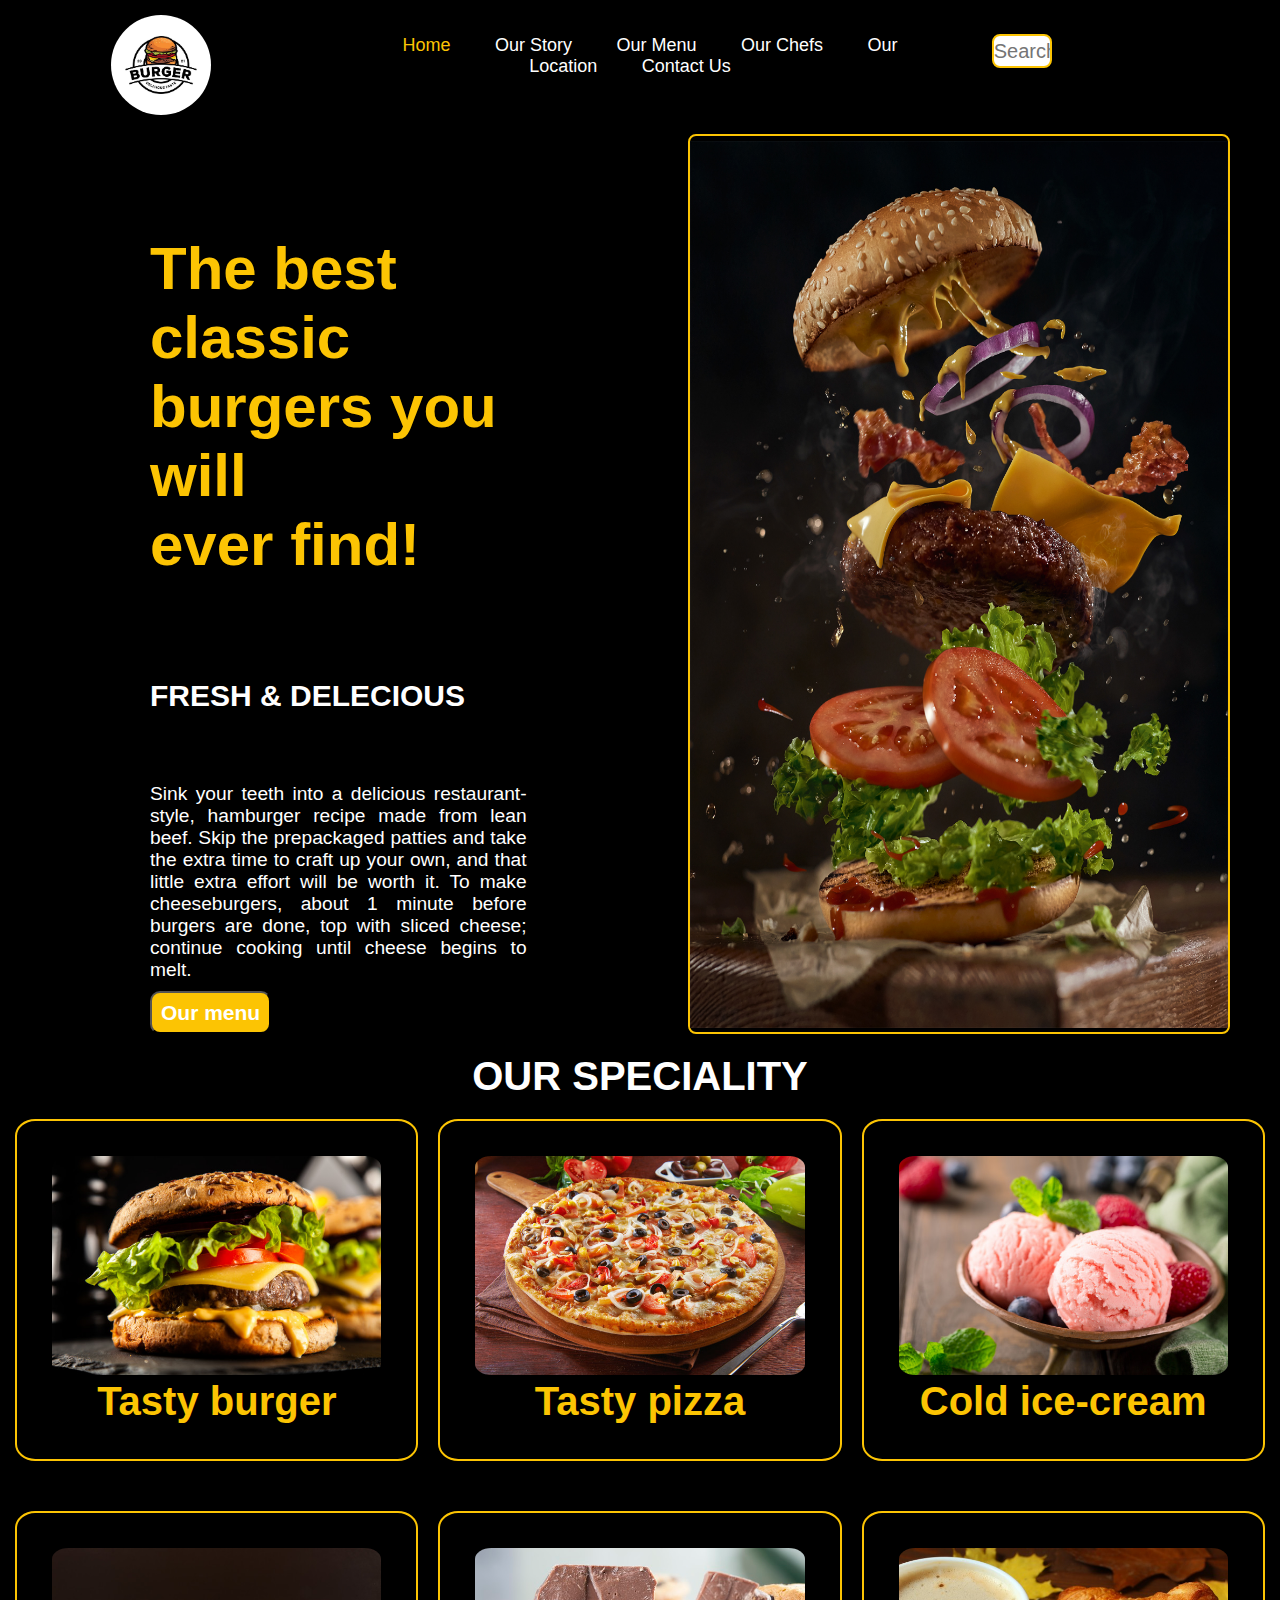
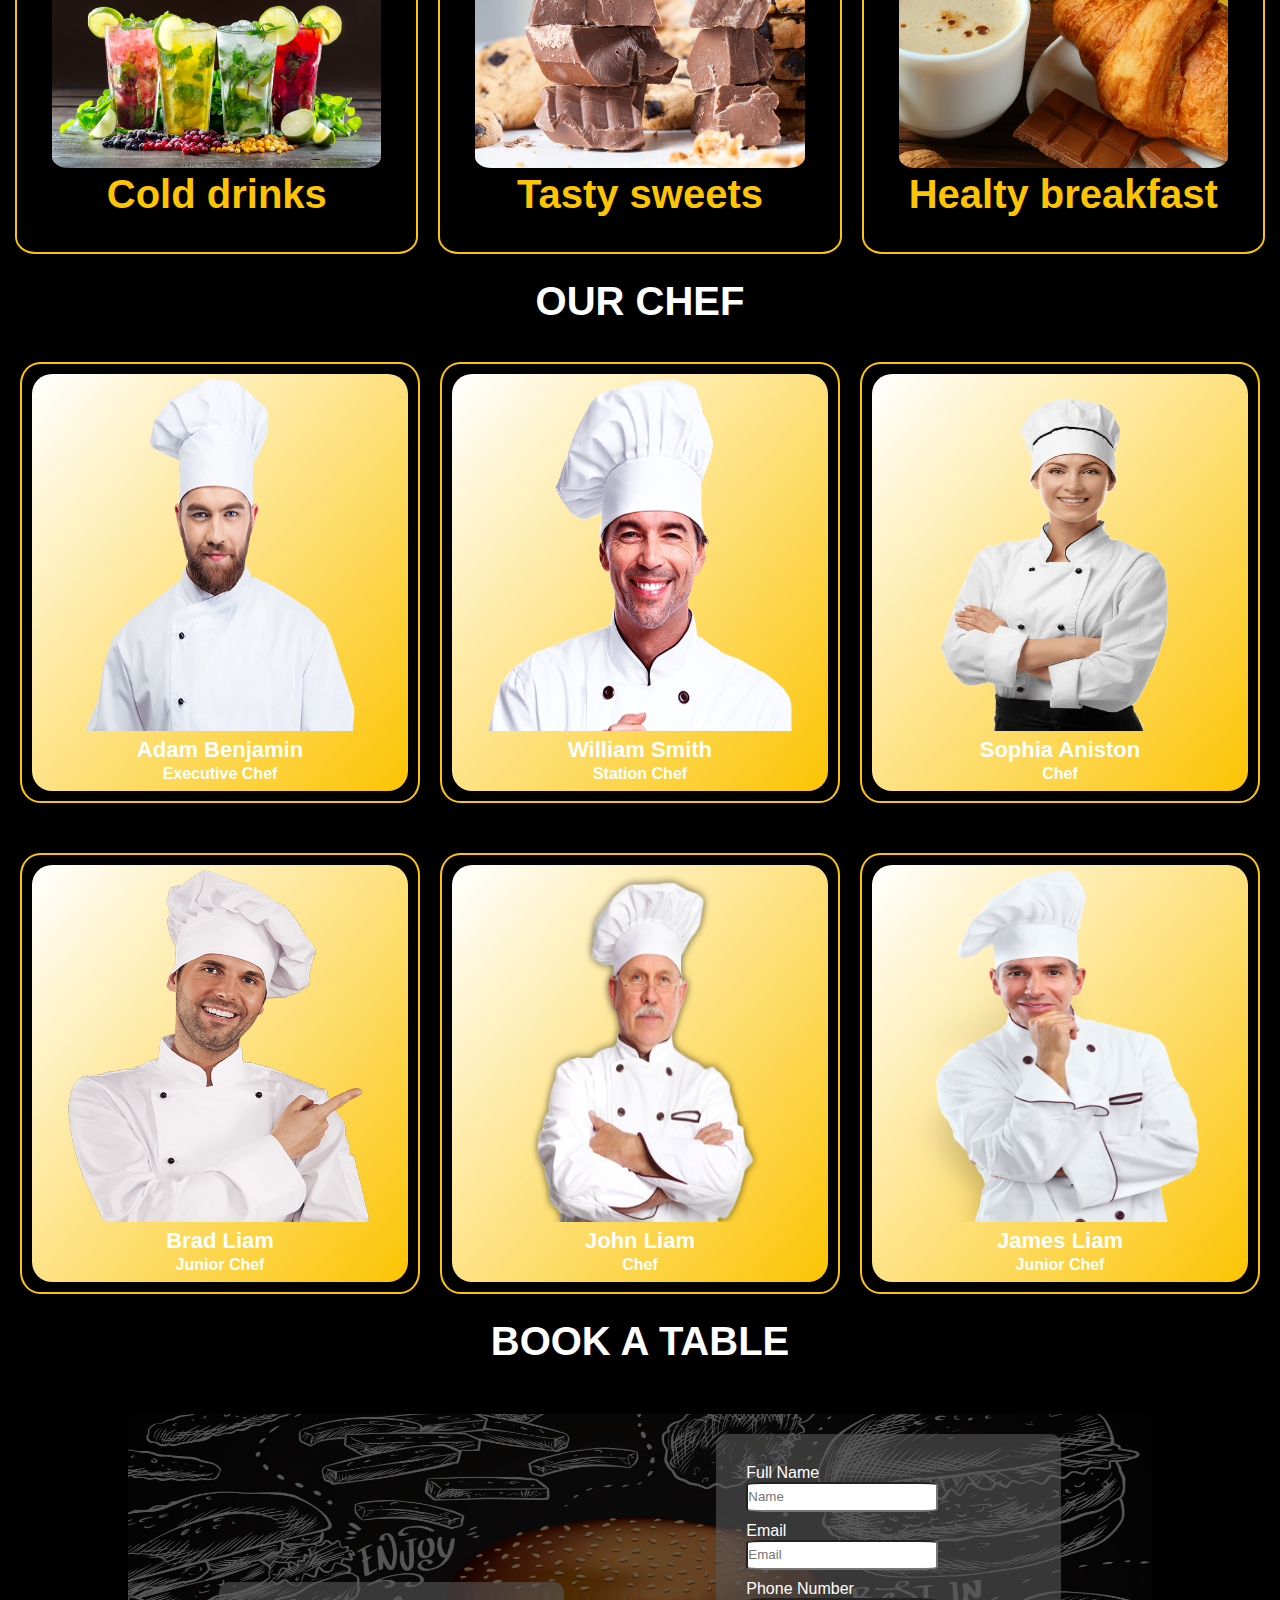
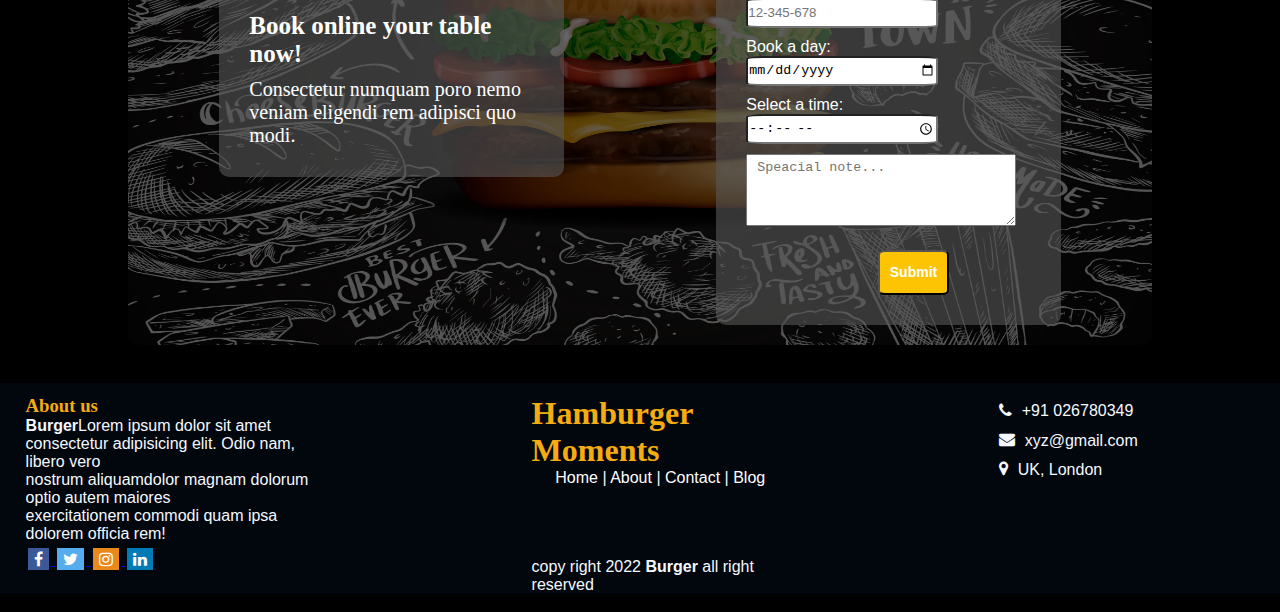
<file: index.html>
<!DOCTYPE html>
<html lang="en">

<head>
  <meta charset="UTF-8">
  <meta http-equiv="X-UA-Compatible" content="IE=edge">
  <meta name="viewport" content="width=device-width, initial-scale=1.0">
  <link href="./style.css" rel="stylesheet">
  <link rel="stylesheet" href="https://cdnjs.cloudflare.com/ajax/libs/font-awesome/4.7.0/css/font-awesome.min.css">
</head>

<body>

  <nav>
    <div class="logo">
      <img src="./img/Burgerlogo.jpg" width="100px">
    </div>
    <div class="navbar">

      <a class="active" href="#Home"> Home</a>
      <a href="#Home"> Our Story</a>
      <a href="./menu-page/menu.html"> Our Menu</a>
      <a href="#Home"> Our Chefs</a>
      <a href="#Home"> Our Location</a>
      <a href="#Home"> Contact Us</a>

    </div>
    <div class="search-bar">
      <input type="text" class="mySearch" placeholder="Search.." title="Type in a category">
    </div>
  </nav>


  <section class="main-container">
    <div class="right-container">
      <h1>
        The best classic burgers you will <br>ever find!
      </h1>
      <h4>
        FRESH & DELECIOUS
      </h4>
      <p>Sink your teeth into a delicious restaurant-style, hamburger recipe made from lean beef. Skip the prepackaged
        patties and take the extra time to craft up your own, and that little extra effort will be worth it. To make
        cheeseburgers, about 1 minute before burgers are done, top with sliced cheese; continue cooking until cheese
        begins to melt.</p>
      <input type="button" value="Our menu" class="menu-btn btn" href="menu.html"></input>


    </div>
    <div class="left-container">
      <img src="./img/JUMPING BURGER (1).png" width="100%" height="99%">
    </div>
  </section>

  <section class="speciality" id="speciality">
    <div class="sub-title">Our speciality</div>
    <!-- <h1 class="heading"> our <span>speciality</span> </h1> -->

    <div class="box-container">

        <div class="box">
           
            <div class="content">
              <img class="image" src="./img/s-img-1.jpg" alt="">
              <h3>tasty burger</h3>
            
            </div>
        </div>
        <div class="box">
            
            <div class="content">
              <img class="image" src="./img/s-img-2.jpg" alt="">
              <h3>tasty pizza</h3>
               
            </div>
        </div>
        <div class="box">
            
            <div class="content">
              <img class="image" src="./img/s-img-3.jpg" alt="">
              <h3>cold ice-cream</h3>
                
            </div>
        </div>
        <div class="box">
            
            <div class="content">
                <img class="image" src="./img/s-img-4.jpg" alt="">
                <h3>cold drinks</h3>
            </div>
            </div>
        <div class="box">
            <div class="content">
                  <img class="image" src="./img/s-img-5.jpg" alt="">
      
                  <h3>tasty sweets</h3>
            </div>
           
        </div>

        <div class="box">
          <div class="content">
            <img class="image" src="./img/s-img-6.jpg" alt="">
            <h3>healty breakfast</h3>
          </div>
          
        </div>

    </div>

</section>


<!-- Chef Section -->

<section class="chef-part">
  <div class="sub-title">Our chef</div>
  <div class="meet">Meet Our Chefs</div>
  <div class="container">
      <div class="chef">
          <div class="info">
                  <img src="./img/chef-1.png" alt="chef one">
                  <h4>Adam Benjamin</h4>
                  <h5>Executive Chef</h5>
           </div>
      </div>
      <div class="chef">
          <div class="info">                    
              <img src="./img/chef-2.png" alt="chef one">
              <h4>William Smith</h4>
              <h5>Station Chef </h5>                   
          </div>                
      </div>
      
      <div class="chef">
          <div class="info">                    
              <img src="./img/chef-3.png" alt="chef one">
              <h4>Sophia Aniston</h4>
              <h5>Chef </h5>                   
          </div>                
      </div>
      <div class="chef">
          <div class="info">
              <img src="./img/chef-4.png" alt="chef one">
              <h4>Brad Liam</h4>
              <h5>Junior Chef</h5>
          </div>
      </div>
      <div class="chef">
          <div class="info">
              <img src="./img/chef-5.png" alt="chef one">
              <h4>John Liam</h4>
              <h5>Chef</h5>
          </div>
      </div>
      <div class="chef">
          <div class="info">
              <img src="./img/chef-6.png" alt="chef one">
              <h4>James Liam</h4>
              <h5>Junior Chef</h5>
          </div>
      </div>
      
  </div> 
</section>
<!-- Chef Section End -->


<!-- Booking Section start -->
<section class="booking">
  <div class="sub-title">Book a table</div>
  <div class="trans-background">
    <div class="container">
      <div class="box first-side">
        <h1>Book online your table now!</h1>
        <p>Consectetur numquam poro nemo veniam
          eligendi rem adipisci quo modi.</p>

      </div>
      <div class="box form-child">
        <form action="" id="booking-form" class="form-container">
          <div class="form-box">
            <label for="fname">Full Name</label>
            <input type="text" id="fname" name="fname" placeholder="Name">
          </div>
          <div class="form-box">
            <label for="email">Email</label>
            <input type="email" id="email" name="email" placeholder="Email">
          </div>
          <div class="form-box">
            <label for="phone-number">Phone Number</label>
            <input type="tel" id="phone-number" name="phone-number" placeholder="12-345-678">
          </div>
          <div class="form-box">
            <label for="book-day">Book a day:</label>
            <input type="date" id="book-day" name="book-day">
          </div>
          <div class="form-box">
            <label for="appt">Select a time:</label>
            <input type="time" id="appt" name="appt">
          </div>
          <div class="form-box">
            <textarea name="more-details" form="booking-form" id="booking-msg" cols="40" rows="4"
              placeholder="Speacial note..."></textarea>
          </div>
          <div class="form-box">
            <button class="btn">Submit</button>
          </div>

        </form>

      </div>

    </div>
  </div>
</section>
<!-- booking section end -->

<!-- Booking Section End -->
<!-- Footer Section--> 




<<<<<<< HEAD
    <section class="chef-part"></section>
   

    <footer class="footer-content">
      <div class="footer-left">
    
        <p class="footerAbout">
        <h3 class="footerHeading"><span>About us</span></h3>
        <strong>Burger</strong>Lorem ipsum dolor sit amet<br>
        consectetur adipisicing elit. Odio nam, libero vero <br>
        nostrum aliquamdolor magnam dolorum optio autem maiores<br>
        exercitationem commodi quam ipsa dolorem officia rem!
        </p>
        <div class="footer-icons">
          <a href="#"><i class="fa fa-facebook"></i> </a>
          <a href="#"><i class="fa fa-twitter"></i> </a>
          <a href="#"><i class="fa fa-instagram"></i> </a>
          <a href="#"><i class="fa fa-linkedin"></i> </a>
    
        </div>
    
      </div>
    
      <div class="footer-center">
        <h1 class="footerName"><span>Hamburger Moments</span></h1>
    
        <p class="footer-links">
          <a href="#">Home</a>
          |
          <a href="#">About</a>
          |
          <a href="#">Contact</a>
          |
          <a href="#">Blog</a>
        </p>
    
        <p class="footerBurgerName">copy right 2022
          <strong>Burger</strong> all right reserved
        </p>
    
      </div>
    
    
      <div class="footer-right">
        <div class="footer-rightRow">
          <p id="footer-right-col"><i class="fa fa-phone" id="footer-right-col"></i> +91 026780349</p>
        </div>
    
        <div class="footer-rightRow">
          <p id="footer-right-col"><i class="fa fa-envelope" id="footer-right-col"></i> xyz@gmail.com</p>
        </div>
    
    
        <div class="footer-rightRow">
          <p id="footer-right-col"><i class="fa fa-map-marker " id="footer-right-col"></i> UK, London</p>
        </div>
    
    
    
      </div>
    
    
    
    
    
    
    
    </footer>
    
    
    




=======
>>>>>>> 8b8e4ff03106190918f5d80a3d3991f285a46d16

</body>

</html>
</file>
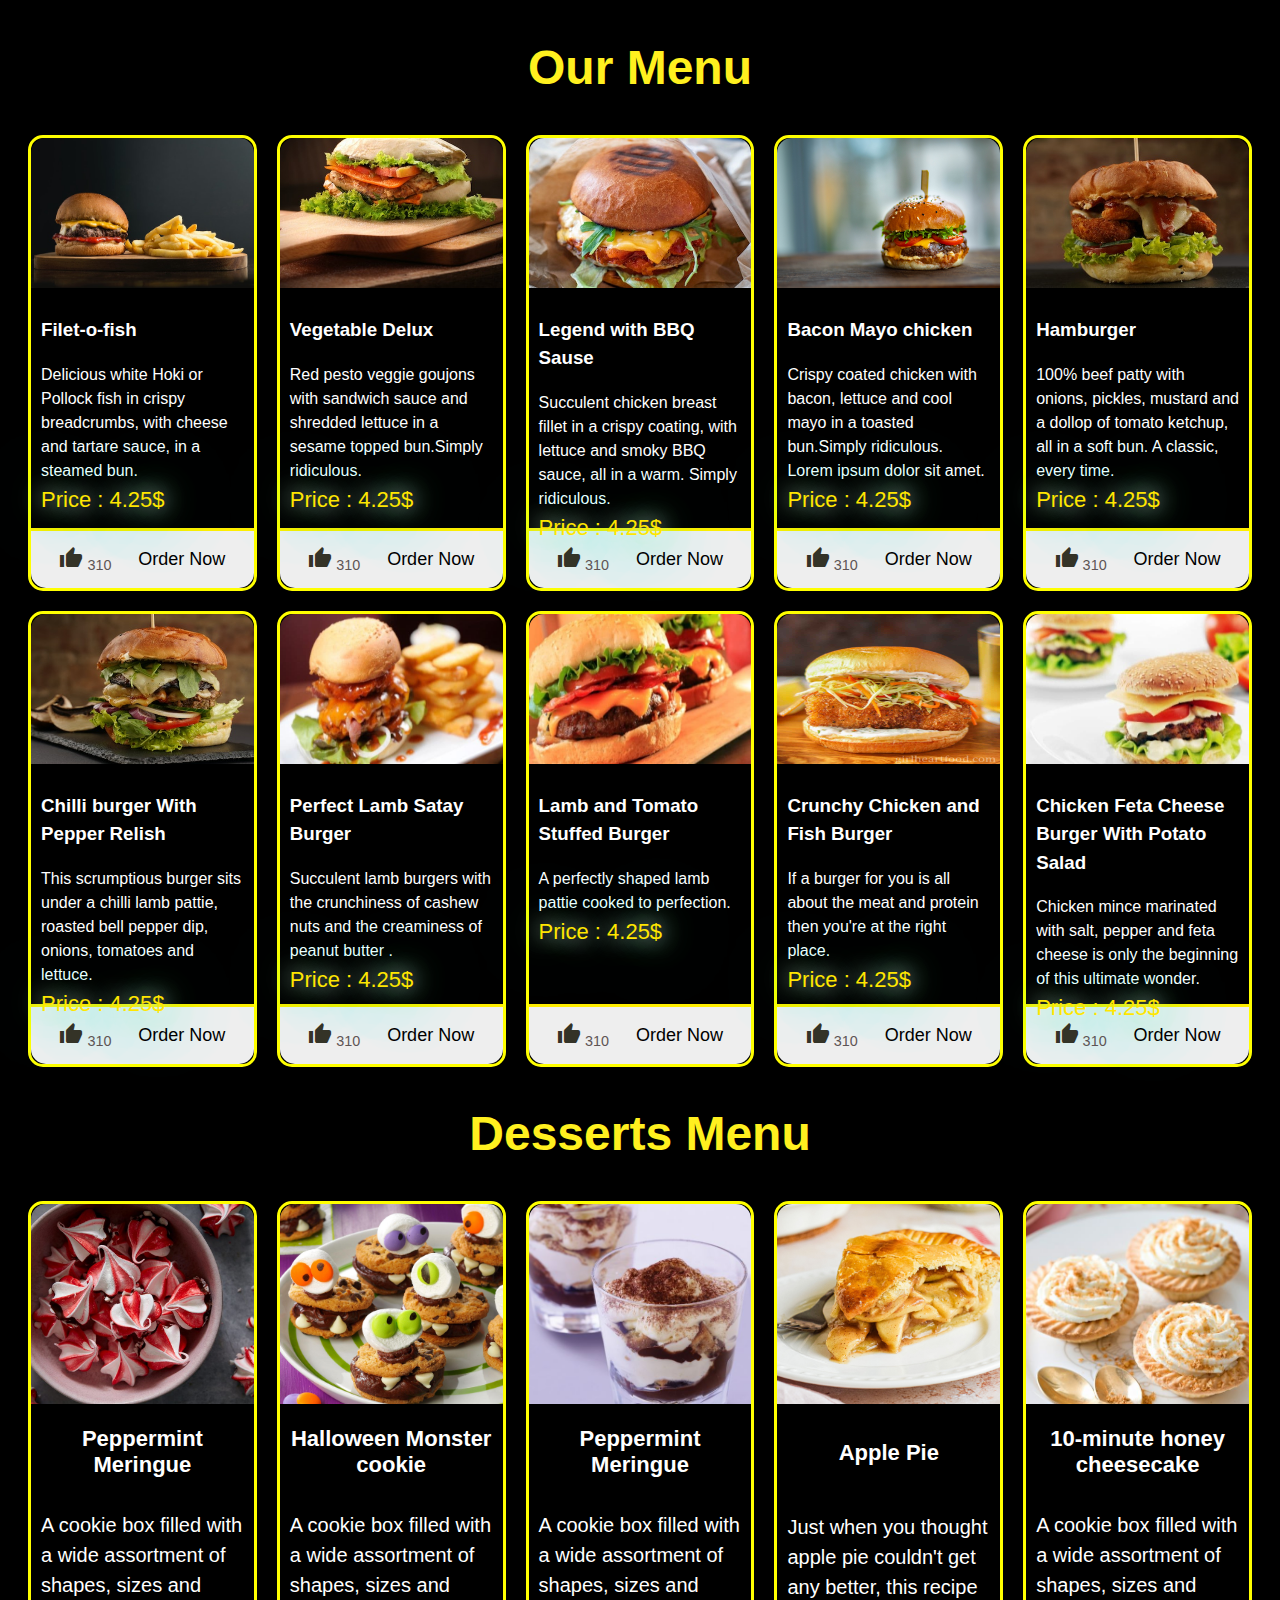
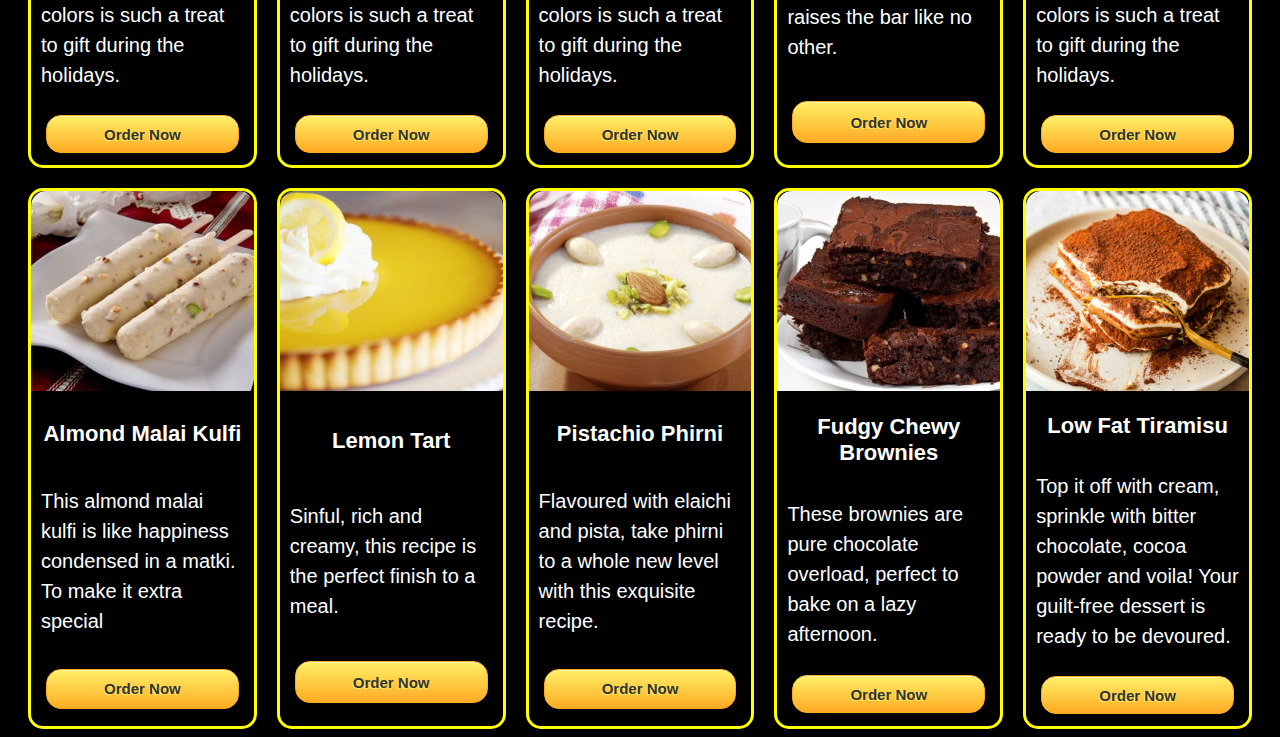
<file: menu.html>
<!DOCTYPE html>
<html lang="en">

<head>
    <meta charset="UTF-8">
    <meta http-equiv="X-UA-Compatible" content="IE=edge">
    <meta name="viewport" content="width=device-width, initial-scale=1.0">
    <link rel="stylesheet" href="menu-style.css">
    <link href="https://fonts.googleapis.com/icon?family=Material+Icons" rel="stylesheet">
    <link rel="preconnect" href="https://fonts.googleapis.com">

    <title>Luxury Resto</title>
</head>

<body>
    <section class="menu-cards">
        <h2>Our Menu</h2>
        <div class="cards">
            <div class="card">
                <img src="./menu-cards-img/ham1.jpg" alt="dolma dish" class="card-image">
                <div class="card-content">
                    <h3>Filet-o-fish</h3>
                    <p>
                        Delicious white Hoki or Pollock fish in crispy breadcrumbs, with cheese and tartare sauce, in a
                        steamed bun.
                    </p>
                    <span id="price">Price : 4.25$</span>

                </div>
                <div class="card-info">
                    <div>
                        <i class="material-icons">thumb_up</i> 310
                    </div>
                    <div class="card-link">
                        <a href="" class="card-link">Order Now</a>
                    </div>
                </div>
            </div>
            <div class="card" id="vegetable-delux">
                <img src="./menu-cards-img/ham2.jpg" alt="dolma dish" class="card-image">
                <div class="card-content">
                    <h3>Vegetable Delux</h3>
                    <p>
                        Red pesto veggie goujons with sandwich sauce and shredded lettuce in a sesame topped bun.Simply
                        ridiculous.

                    </p>

                    <span id="price">Price : 4.25$</span>


                </div>
                <div class="card-info">
                    <div>
                        <i class="material-icons">thumb_up</i> 310
                    </div>
                    <div class="card-link">
                        <a href="" class="card-link">Order Now</a>
                    </div>
                </div>
            </div>
            <div class="card">
                <img src="./menu-cards-img/ham3.jpg" alt="dolma dish" class="card-image">
                <div class="card-content">
                    <h3>Legend with BBQ Sause</h3>
                    <p>
                        Succulent chicken breast fillet in a crispy coating, with lettuce and smoky BBQ sauce, all in a
                        warm. Simply ridiculous.
                    </p>

                    <span id="price">Price : 4.25$</span>


                </div>
                <div class="card-info">
                    <div>
                        <i class="material-icons">thumb_up</i> 310
                    </div>
                    <div class="card-link">
                        <a href="" class="card-link">Order Now</a>
                    </div>
                </div>
            </div>
            <div class="card">
                <img src="./menu-cards-img/ham4.jpg" alt="dolma dish" class="card-image">
                <div class="card-content">
                    <h3>Bacon Mayo chicken</h3>
                    <p>
                        Crispy coated chicken with bacon, lettuce and cool mayo in a toasted bun.Simply ridiculous.
                        Lorem ipsum dolor sit amet.
                    </p>

                    <span id="price">Price : 4.25$</span>

                </div>
                <div class="card-info">
                    <div>
                        <i class="material-icons">thumb_up</i> 310
                    </div>
                    <div class="card-link">
                        <a href="" class="card-link">Order Now</a>
                    </div>
                </div>
            </div>
            <div class="card">
                <img src="./menu-cards-img/ham5.jpg" alt="dolma dish" class="card-image">
                <div class="card-content">
                    <h3>Hamburger</h3>
                    <p>
                        100% beef patty with onions, pickles, mustard and a dollop of tomato ketchup, all in a soft bun.
                        A classic, every time.
                    </p>

                    <span id="price">Price : 4.25$</span>

                </div>
                <div class="card-info">
                    <div>
                        <i class="material-icons">thumb_up</i> 310
                    </div>
                    <div class="card-link">
                        <a href="" class="card-link">Order Now</a>
                    </div>
                </div>
            </div>
            <div class="card">
                <img src="./menu-cards-img/ham6.jpg" alt="dolma dish" class="card-image">
                <div class="card-content">
                    <h3> Chilli burger With Pepper Relish</h3>
                    <p>
                        This scrumptious burger sits under a chilli lamb pattie, roasted bell pepper dip, onions,
                        tomatoes and lettuce.
                    </p>

                    <span id="price">Price : 4.25$</span>


                </div>
                <div class="card-info">
                    <div>
                        <i class="material-icons">thumb_up</i> 310
                    </div>
                    <div class="card-link">
                        <a href="" class="card-link">Order Now</a>
                    </div>
                </div>
            </div>
            <div class="card">
                <img src="./menu-cards-img/ham8.jpg" alt="dolma dish" class="card-image">
                <div class="card-content">
                    <h3> Perfect Lamb Satay Burger</h3>
                    <p>
                        Succulent lamb burgers with the crunchiness of cashew nuts and the creaminess of peanut butter .

                    </p>

                    <span id="price">Price : 4.25$</span>


                </div>
                <div class="card-info">
                    <div>
                        <i class="material-icons">thumb_up</i> 310
                    </div>
                    <div class="card-link">
                        <a href="" class="card-link">Order Now</a>
                    </div>
                </div>
            </div>
            <div class="card">
                <img src="./menu-cards-img/ham9.jpg" alt="dolma dish" class="card-image">
                <div class="card-content">
                    <h3>Lamb and Tomato Stuffed Burger</h3>
                    <p>
                        A perfectly shaped lamb pattie cooked to perfection. 
                    </p>

                    <span id="price">Price : 4.25$</span>


                </div>
                <div class="card-info">
                    <div>
                        <i class="material-icons">thumb_up</i> 310
                    </div>
                    <div class="card-link">
                        <a href="" class="card-link">Order Now</a>
                    </div>
                </div>
            </div>
            <div class="card">
                <img src="./menu-cards-img/ham10.jpg" alt="dolma dish" class="card-image">
                <div class="card-content">
                    <h3>Crunchy Chicken and Fish Burger</h3>
                    <p>
                        If a burger for you is all about the meat and protein then you're at the right place.
                    </p>

                    <span id="price">Price : 4.25$</span>


                </div>
                <div class="card-info">
                    <div>
                        <i class="material-icons">thumb_up</i> 310
                    </div>
                    <div class="card-link">
                        <a href="" class="card-link">Order Now</a>
                    </div>
                </div>
            </div>
            <div class="card">
                <img src="./menu-cards-img/ham11.jpg" alt="dolma dish" class="card-image">
                <div class="card-content">
                    <h3>Chicken Feta Cheese Burger With Potato Salad</h3>
                    <p>
                        Chicken mince marinated with salt, pepper and feta cheese is only the beginning of this ultimate
                        wonder. 
                    </p>

                    <span id="price">Price : 4.25$</span>


                </div>
                <div class="card-info">
                    <div>
                        <i class="material-icons">thumb_up</i> 310
                    </div>
                    <div class="card-link">
                        <a href="" class="card-link">Order Now</a>
                    </div>
                </div>
            </div>

        </div>


    </section>


    <div class="desserts-container">
        <h2>Desserts Menu</h2>
        <div class="dessert-cards">
            <div class="des-card">
                <img src="./desserts-img/des1.jpg" alt="" height="200px" width="300px" class="des-img">
                <h3>Peppermint Meringue</h3>
                <p>A cookie box filled with a wide assortment of shapes, sizes and colors is such a treat to gift during
                    the holidays. </p>
                    <a href="#" class="myButton">Order Now</a>
            </div>
            <div class="des-card">
                <img src="./desserts-img/des2.jpg" alt="" height="200px" width="300px" class="des-img">
                <h3>Halloween Monster cookie</h3>
                <p>A cookie box filled with a wide assortment of shapes, sizes and colors is such a treat to gift during
                    the holidays.</p>
                    <a href="#" class="myButton">Order Now</a>
            </div>
            <div class="des-card">
                <img src="./desserts-img/des3.jpeg" alt="some food pics" height="200px" width="300px" class="des-img">

                <h3>Peppermint Meringue</h3>
                <p>A cookie box filled with a wide assortment of shapes, sizes and colors is such a treat to gift during
                    the holidays.</p>
                    <a href="#" class="myButton">Order Now</a>
            </div>
            <div class="des-card">
                <img src="./desserts-img/des6.jpg" alt="" height="200px" width="300px" class="des-img">
                <h3>Apple Pie</h3>
                <p>Just when you thought apple pie couldn't get any better, this recipe raises the bar like no other.</p>
                <a href="#" class="myButton">Order Now</a>
            </div>
            <div class="des-card">
                <img src="./desserts-img/des5.jpeg" alt="" height="200px" width="300px" class="des-img">
                <h3>10-minute honey cheesecake</h3>
                <p>A cookie box filled with a wide assortment of shapes, sizes and colors is such a treat to gift during
                    the holidays. </p>
                    <a href="#" class="myButton">Order Now</a>
            </div>
            <div class="des-card">
                <img src="./desserts-img/des7.jpg" alt="" height="200px" width="292px" class="des-img">
                <h3>Almond Malai Kulfi</h3>
                <p>This almond malai kulfi is like happiness condensed in a matki. To make it extra special</p>
                <a href="#" class="myButton">Order Now</a>
            </div>
            <div class="des-card">
                <img src="./desserts-img/des8.jpg" alt="" height="200px" width="292px" class="des-img">
                <h3> Lemon Tart</h3>
                <p>Sinful, rich and creamy, this recipe is the perfect finish to a meal.</p>
                <a href="#" class="myButton">Order Now</a>
            </div>
            <div class="des-card">
                <img src="./desserts-img/des9.jpg" alt="" height="200px" width="292px" class="des-img">
                <h3>Pistachio Phirni</h3>
                <p>Flavoured with elaichi and pista, take phirni to a whole new level with this exquisite recipe.</p>
                <a href="#" class="myButton">Order Now</a>
            </div>
            <div class="des-card">
                <img src="./desserts-img/des10.jpg" alt="" height="200px" width="292px" class="des-img">
                <h3>Fudgy Chewy Brownies</h3>
                <p>These brownies are pure chocolate overload, perfect to bake on a lazy afternoon.</p>
                <a href="#" class="myButton">Order Now</a>
            </div>
            <div class="des-card">
                <img src="./desserts-img/des11.jpg" alt="" height="200px" width="292" class="des-img">
                <h3>Low Fat Tiramisu</h3>
                <p>Top it off with cream, sprinkle with bitter chocolate, cocoa powder and voila! Your guilt-free dessert is ready to be devoured.</p>
                <a href="#" class="myButton">Order Now</a>
            </div>
        </div>
    </div>


    <section class="chef-part"></section>
    <footer>

    </footer>

</body>

</html>
</file>
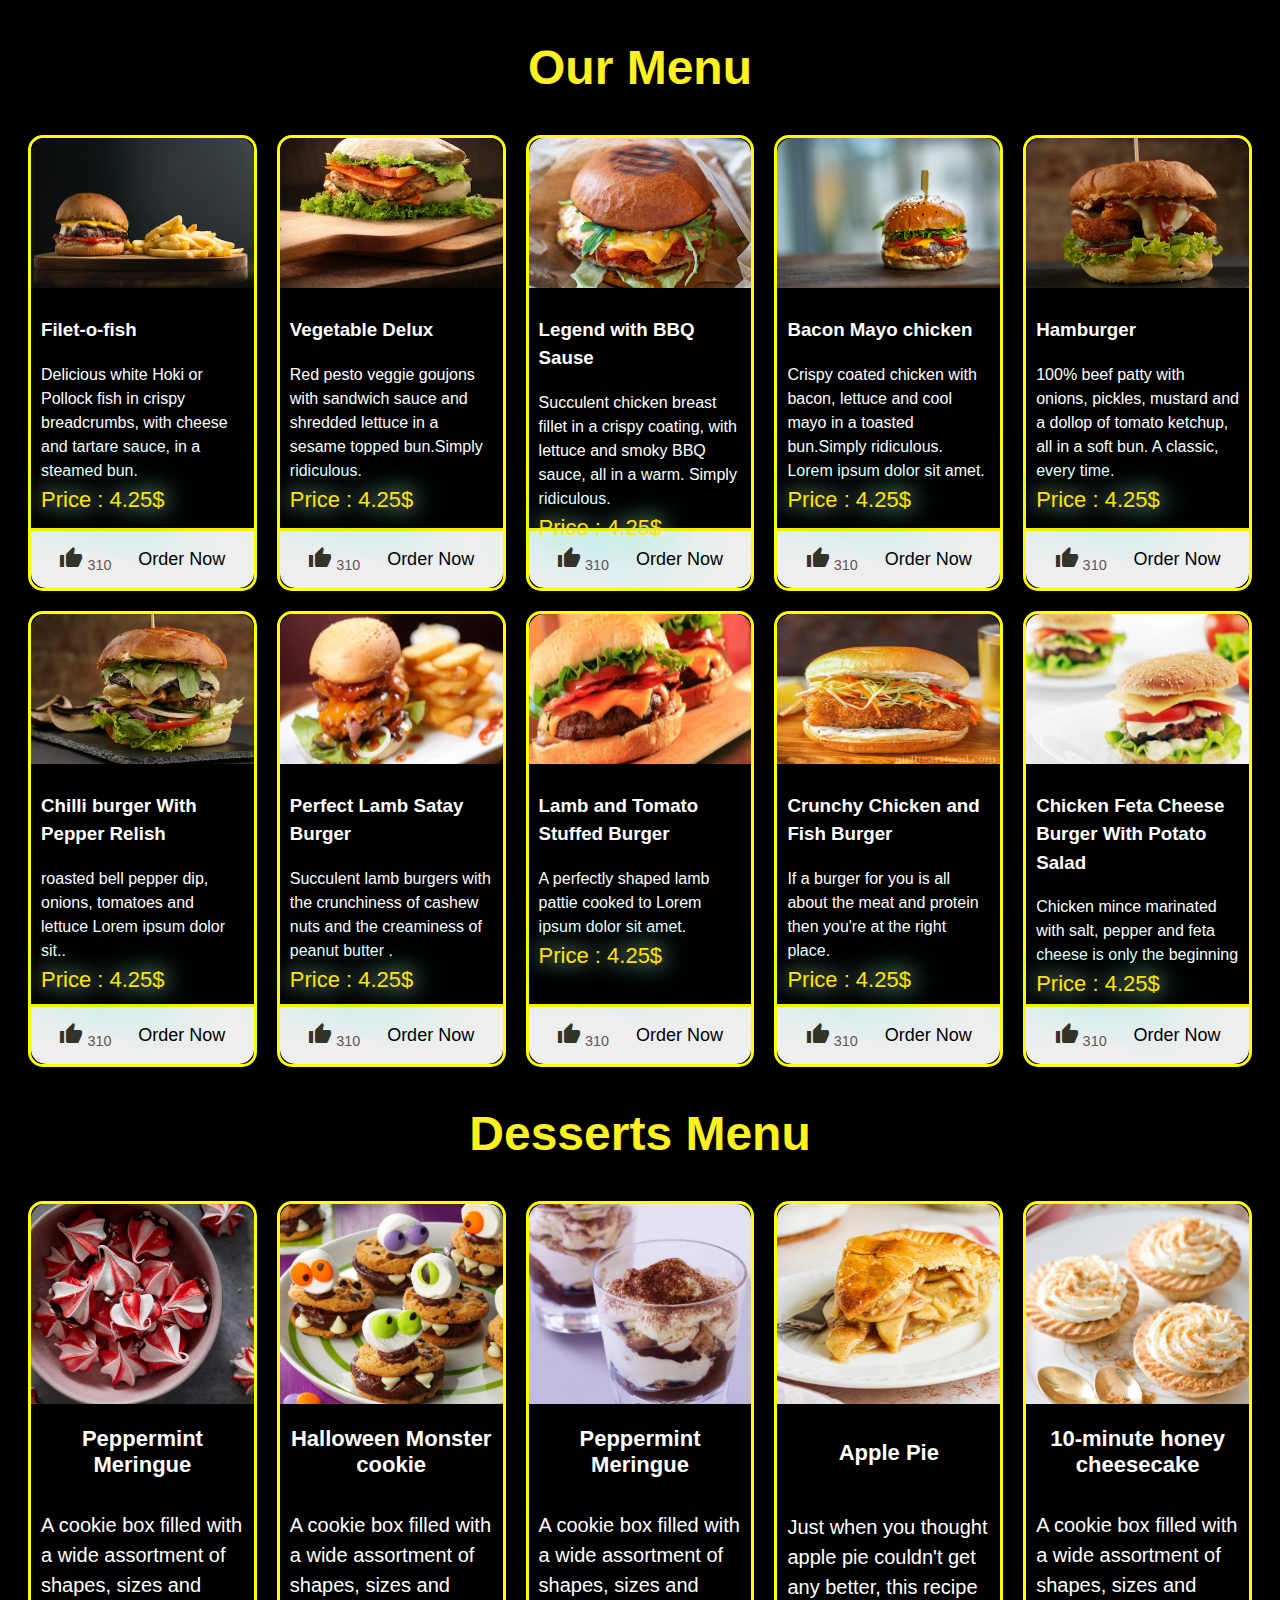
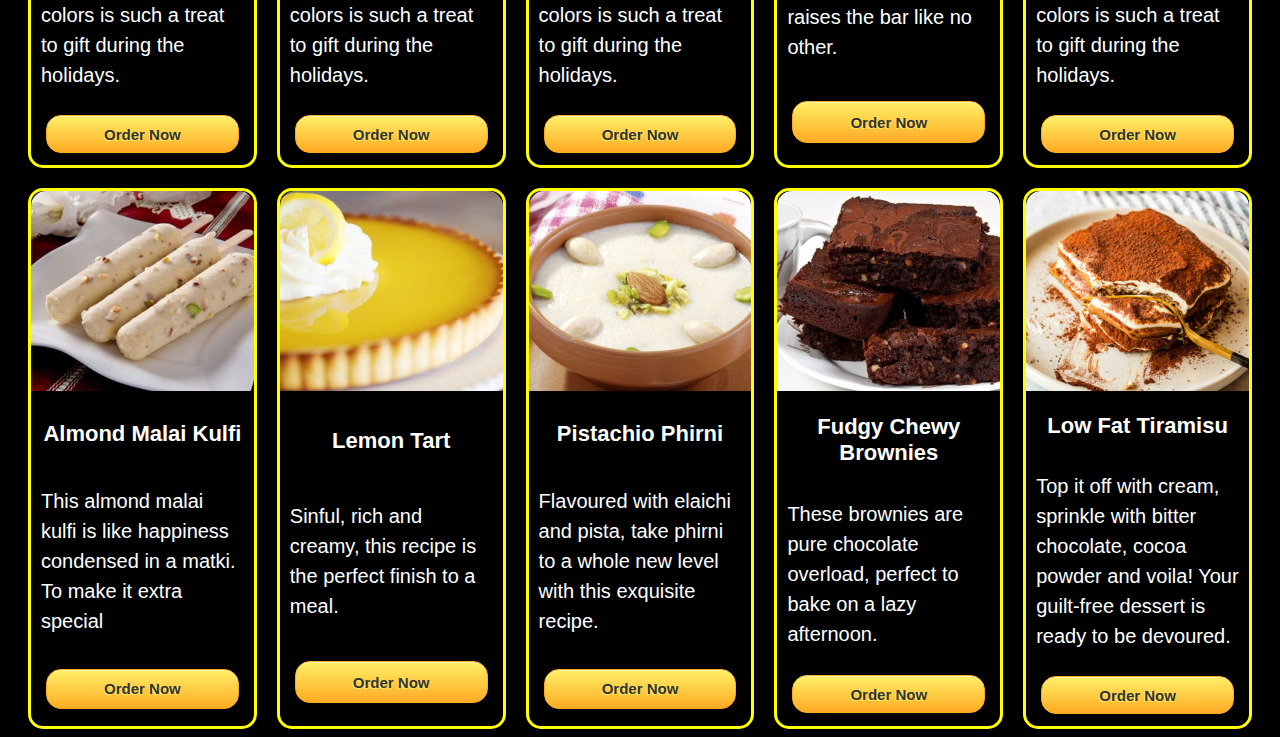
<file: menu-page/menu.html>
<!DOCTYPE html>
<html lang="en">

<head>
    <meta charset="UTF-8">
    <meta http-equiv="X-UA-Compatible" content="IE=edge">
    <meta name="viewport" content="width=device-width, initial-scale=1.0">
    <link rel="stylesheet" href="menu-style.css">
    <link href="https://fonts.googleapis.com/icon?family=Material+Icons" rel="stylesheet">
    <link rel="preconnect" href="https://fonts.googleapis.com">

    <title>Luxury Resto</title>
</head>

<body>
    <section class="menu-cards">
        <h2>Our Menu</h2>
        <div class="cards">
            <div class="card">
                <img src="./menu-cards-img/ham1.jpg" alt="dolma dish" class="card-image">
                <div class="card-content">
                    <h3>Filet-o-fish</h3>
                    <p>
                        Delicious white Hoki or Pollock fish in crispy breadcrumbs, with cheese and tartare sauce, in a
                        steamed bun.
                    </p>
                    <span id="price">Price : 4.25$</span>

                </div>
                <div class="card-info">
                    <div>
                        <i class="material-icons">thumb_up</i> 310
                    </div>
                    <div class="card-link">
                        <a href="" class="card-link">Order Now</a>
                    </div>
                </div>
            </div>
            <div class="card" id="vegetable-delux">
                <img src="./menu-cards-img/ham2.jpg" alt="dolma dish" class="card-image">
                <div class="card-content">
                    <h3>Vegetable Delux</h3>
                    <p>
                        Red pesto veggie goujons with sandwich sauce and shredded lettuce in a sesame topped bun.Simply
                        ridiculous.

                    </p>

                    <span id="price">Price : 4.25$</span>


                </div>
                <div class="card-info">
                    <div>
                        <i class="material-icons">thumb_up</i> 310
                    </div>
                    <div class="card-link">
                        <a href="" class="card-link">Order Now</a>
                    </div>
                </div>
            </div>
            <div class="card">
                <img src="./menu-cards-img/ham3.jpg" alt="dolma dish" class="card-image">
                <div class="card-content">
                    <h3>Legend with BBQ Sause</h3>
                    <p>
                        Succulent chicken breast fillet in a crispy coating, with lettuce and smoky BBQ sauce, all in a
                        warm. Simply ridiculous.
                    </p>

                    <span id="price">Price : 4.25$</span>


                </div>
                <div class="card-info">
                    <div>
                        <i class="material-icons">thumb_up</i> 310
                    </div>
                    <div class="card-link">
                        <a href="" class="card-link">Order Now</a>
                    </div>
                </div>
            </div>
            <div class="card">
                <img src="./menu-cards-img/ham4.jpg" alt="dolma dish" class="card-image">
                <div class="card-content">
                    <h3>Bacon Mayo chicken</h3>
                    <p>
                        Crispy coated chicken with bacon, lettuce and cool mayo in a toasted bun.Simply ridiculous.
                        Lorem ipsum dolor sit amet.
                    </p>

                    <span id="price">Price : 4.25$</span>

                </div>
                <div class="card-info">
                    <div>
                        <i class="material-icons">thumb_up</i> 310
                    </div>
                    <div class="card-link">
                        <a href="" class="card-link">Order Now</a>
                    </div>
                </div>
            </div>
            <div class="card">
                <img src="./menu-cards-img/ham5.jpg" alt="dolma dish" class="card-image">
                <div class="card-content">
                    <h3>Hamburger</h3>
                    <p>
                        100% beef patty with onions, pickles, mustard and a dollop of tomato ketchup, all in a soft bun.
                        A classic, every time.
                    </p>

                    <span id="price">Price : 4.25$</span>

                </div>
                <div class="card-info">
                    <div>
                        <i class="material-icons">thumb_up</i> 310
                    </div>
                    <div class="card-link">
                        <a href="" class="card-link">Order Now</a>
                    </div>
                </div>
            </div>
            <div class="card">
                <img src="./menu-cards-img/ham6.jpg" alt="dolma dish" class="card-image">
                <div class="card-content">
                    <h3> Chilli burger With Pepper Relish</h3>
                    <p>
                         roasted bell pepper dip, onions,
                        tomatoes and lettuce Lorem ipsum dolor sit..
                    </p>

                    <span id="price">Price : 4.25$</span>


                </div>
                <div class="card-info">
                    <div>
                        <i class="material-icons">thumb_up</i> 310
                    </div>
                    <div class="card-link">
                        <a href="" class="card-link">Order Now</a>
                    </div>
                </div>
            </div>
            <div class="card">
                <img src="./menu-cards-img/ham8.jpg" alt="dolma dish" class="card-image">
                <div class="card-content">
                    <h3> Perfect Lamb Satay Burger</h3>
                    <p>
                        Succulent lamb burgers with the crunchiness of cashew nuts and the creaminess of peanut butter .

                    </p>

                    <span id="price">Price : 4.25$</span>


                </div>
                <div class="card-info">
                    <div>
                        <i class="material-icons">thumb_up</i> 310
                    </div>
                    <div class="card-link">
                        <a href="" class="card-link">Order Now</a>
                    </div>
                </div>
            </div>
            <div class="card">
                <img src="./menu-cards-img/ham9.jpg" alt="dolma dish" class="card-image">
                <div class="card-content">
                    <h3>Lamb and Tomato Stuffed Burger</h3>
                    <p>
                        A perfectly shaped lamb pattie cooked to Lorem ipsum dolor sit amet.
                    </p>

                    <span id="price">Price : 4.25$</span>


                </div>
                <div class="card-info">
                    <div>
                        <i class="material-icons">thumb_up</i> 310
                    </div>
                    <div class="card-link">
                        <a href="" class="card-link">Order Now</a>
                    </div>
                </div>
            </div>
            <div class="card">
                <img src="./menu-cards-img/ham10.jpg" alt="dolma dish" class="card-image">
                <div class="card-content">
                    <h3>Crunchy Chicken and Fish Burger</h3>
                    <p>
                        If a burger for you is all about the meat and protein then you're at the right place.
                    </p>

                    <span id="price">Price : 4.25$</span>


                </div>
                <div class="card-info">
                    <div>
                        <i class="material-icons">thumb_up</i> 310
                    </div>
                    <div class="card-link">
                        <a href="" class="card-link">Order Now</a>
                    </div>
                </div>
            </div>
            <div class="card">
                <img src="./menu-cards-img/ham11.jpg" alt="dolma dish" class="card-image">
                <div class="card-content">
                    <h3>Chicken Feta Cheese Burger With Potato Salad</h3>
                    <p>
                        Chicken mince marinated with salt, pepper and feta cheese is only the beginning 
                    </p>

                    <span id="price">Price : 4.25$</span>


                </div>
                <div class="card-info">
                    <div>
                        <i class="material-icons">thumb_up</i> 310
                    </div>
                    <div class="card-link">
                        <a href="" class="card-link">Order Now</a>
                    </div>
                </div>
            </div>

        </div>


    </section>


    <div class="desserts-container">
        <h2>Desserts Menu</h2>
        <div class="dessert-cards">
            <div class="des-card">
                <img src="./desserts-img/des1.jpg" alt="" height="200px" width="300px" class="des-img">
                <h3>Peppermint Meringue</h3>
                <p>A cookie box filled with a wide assortment of shapes, sizes and colors is such a treat to gift during
                    the holidays. </p>
                    <a href="#" class="myButton">Order Now</a>
            </div>
            <div class="des-card">
                <img src="./desserts-img/des2.jpg" alt="" height="200px" width="300px" class="des-img">
                <h3>Halloween Monster cookie</h3>
                <p>A cookie box filled with a wide assortment of shapes, sizes and colors is such a treat to gift during
                    the holidays.</p>
                    <a href="#" class="myButton">Order Now</a>
            </div>
            <div class="des-card">
                <img src="./desserts-img/des3.jpeg" alt="some food pics" height="200px" width="300px" class="des-img">

                <h3>Peppermint Meringue</h3>
                <p>A cookie box filled with a wide assortment of shapes, sizes and colors is such a treat to gift during
                    the holidays.</p>
                    <a href="#" class="myButton">Order Now</a>
            </div>
            <div class="des-card">
                <img src="./desserts-img/des6.jpg" alt="" height="200px" width="300px" class="des-img">
                <h3>Apple Pie</h3>
                <p>Just when you thought apple pie couldn't get any better, this recipe raises the bar like no other.</p>
                <a href="#" class="myButton">Order Now</a>
            </div>
            <div class="des-card">
                <img src="./desserts-img/des5.jpeg" alt="" height="200px" width="300px" class="des-img">
                <h3>10-minute honey cheesecake</h3>
                <p>A cookie box filled with a wide assortment of shapes, sizes and colors is such a treat to gift during
                    the holidays. </p>
                    <a href="#" class="myButton">Order Now</a>
            </div>
            <div class="des-card">
                <img src="./desserts-img/des7.jpg" alt="" height="200px" width="292px" class="des-img">
                <h3>Almond Malai Kulfi</h3>
                <p>This almond malai kulfi is like happiness condensed in a matki. To make it extra special</p>
                <a href="#" class="myButton">Order Now</a>
            </div>
            <div class="des-card">
                <img src="./desserts-img/des8.jpg" alt="" height="200px" width="292px" class="des-img">
                <h3> Lemon Tart</h3>
                <p>Sinful, rich and creamy, this recipe is the perfect finish to a meal.</p>
                <a href="#" class="myButton">Order Now</a>
            </div>
            <div class="des-card">
                <img src="./desserts-img/des9.jpg" alt="" height="200px" width="292px" class="des-img">
                <h3>Pistachio Phirni</h3>
                <p>Flavoured with elaichi and pista, take phirni to a whole new level with this exquisite recipe.</p>
                <a href="#" class="myButton">Order Now</a>
            </div>
            <div class="des-card">
                <img src="./desserts-img/des10.jpg" alt="" height="200px" width="292px" class="des-img">
                <h3>Fudgy Chewy Brownies</h3>
                <p>These brownies are pure chocolate overload, perfect to bake on a lazy afternoon.</p>
                <a href="#" class="myButton">Order Now</a>
            </div>
            <div class="des-card">
                <img src="./desserts-img/des11.jpg" alt="" height="200px" width="292" class="des-img">
                <h3>Low Fat Tiramisu</h3>
                <p>Top it off with cream, sprinkle with bitter chocolate, cocoa powder and voila! Your guilt-free dessert is ready to be devoured.</p>
                <a href="#" class="myButton">Order Now</a>
            </div>
        </div>
    </div>


    <section class="chef-part"></section>
    <footer>

    </footer>

</body>

</html>
</file>
<file: style.css>
*{
  box-sizing: border-box;
  margin: 0;
  padding: 0;
  
}
body{
  background: #000;
  font-family:'Gill Sans', 'Gill Sans MT', Calibri, 'Trebuchet MS', sans-serif;
}
nav{
  display: flex;
  margin: 10px;
 
} 
.logo{
  flex: 1;
  text-align: center;

}
.logo img{
  border-radius: 100px;
 margin: 5px;
 background-size: cover;
 background-position: center;
}
.search-bar{
  flex: 1;
}
.navbar{
  flex: 2;
  width: 100%;
  text-align: center;
  margin: 2%; 
  font-weight:800px;


}

.navbar a{
  font-size: 18px;
  padding: 20px;
  align-items: center;
  color: white ;
  text-decoration: none;
}
.navbar .active{
  color:  #FCC403  ;
}
.navbar a:hover{
  color:  #FCC403;
  border-radius: 10px;
  border:2px solid white;

}

.navbar .active:hover{
  color: #FCC403;
  text-decoration: underline;
}
.mySearch{
  
  margin: 8%;
  width: 20%;
  border-radius: 8px;
  height: 30%;
  border: 2px solid #FCC403;
  background: white;
  font-size: 20px;
  cursor: pointer;
  outline: 0;
  
}
.mySearch:hover{
  width: 70%;
}

.main-container{
  width: 100%;
  display: flex;
    height: 100%;
}
.right-container{
flex: 1;
margin-left: 150px;
height: 100%;

}
.left-container{
flex: 1;
margin-right: 50px;
border: 2px solid  #FCC403;
border-radius: 8px;

}
.right-container h1{
margin-top: 100px;
font-size: 60px;
width: 65%;
color: #FCC403;
}

.right-container h4{
font-size: 30px;
color: white;
margin-top: 100px;

}
.right-container p{
color: white;
text-align: justify;
/* font-family:'Franklin Gothic Medium', 'Arial Narrow', Arial, sans-serif; */
width: 70%;
margin-top: 70px;
font-size: larger;

}
  /* For the below .menu-btn, replaced it by .btn class to design all buttons regarding to it  */

/* .right-container .menu-btn{

background-color: #FCC403 ;
color: white;
font-size: 21px;
line-height: 21px;
padding: 9px; 
font-weight: normal;
text-decoration: none;
box-sizing: content-box;
border-radius: 10px;
margin-top: 80px;
font-weight: bold;
}
.right-container .menu-btn:hover{
background-color: white;
color:  #FCC403;
} */
.left-container img{
margin-top: 5px;
width: 100%; /*!new add*/
}

  
/* used subtitle 1* */
/*
.speciality h1{
  font-size:50px ;
  text-align: center;
  color: #FCC403;
  
}
.speciality h1:hover{
 text-decoration: underline;
 
  
}
.speciality  span{
  color: white;
}
*/
.speciality .box-container{
  width: 100%;
  display: flex;
  justify-content: center;
  align-items: center;
  flex-wrap: wrap;
  gap: 50px 20px;

}
.speciality .box-container .box{
  width: 31.5%;
  padding: 10px;
  position: relative;
  overflow: hidden;
  border:2px solid #FCC403;
  cursor: pointer;
  border-radius: 5%;
  
}


.speciality .box-container .box .content{
  text-align: center;
  background:#fff;
  padding:25px;
  background-color: #000000;
  
}

.speciality .box-container .box .content img{
  max-width: 100%;  
  height: fit-content;
  border-radius: 5%;


}

.speciality .box-container .box .content h3{
  font-size: 2.5rem;
  color: #FCC403;

 
 

}

.speciality .box-container .box .content:hover{
  border:1px solid black;
  padding:0px;
  background-color: #fff;
  height: 100%;
  border-radius: 5%;
  
}
/*start of chef section*/

.chef-part{
    max-width: 100%;
    margin: 0 auto;
    padding: 5px 20px;
}
.chef-part .container{      
    display: flex;
    justify-content: center;
    align-items: center;
    gap: 50px 20px;
    flex-wrap: wrap;       
}
.chef-part .container .chef {   
    height: 100%;
    flex:1 1 31.5%;
    background:#000;
    padding: 10px;
    text-align: center;
    line-height: 1.5rem;
    display: flex;
    justify-content: flex-start;
    align-items: center;
    flex-wrap: wrap;
    border-radius: 5%;
    border: 2px solid #FCC403;

}
.chef-part .container .chef .info {    
    flex: 1;
    border-radius: 20px;
    margin: 0 auto;
    padding: 5px 0;
    background: linear-gradient(130deg,#fff,#FCC403);    
    color: #fff;
}

 .chef-part .container .chef .info img{
    width: 19rem;
    height: 22rem;      
} 
.chef-part .container .chef .info h4{
    font-size: 22px;
} 
.chef-part .container .chef .info h5{
    font-size: 16px;
} 
/*End of chef section*/
/*Capitalize first letter  */
.content h3:first-letter{
   
  text-transform: capitalize;
}

/* Subt-title style */
 .sub-title{
  font-size:40px ;
  text-align: center;
  color: white;
  font-weight: bold;
  text-transform: uppercase;
  margin: 20px;
}
.sub-title:hover{
  text-decoration: underline;
  text-decoration-color:#FCC403;
}
/* Start of Booking Section */
.trans-background{
  width: 80%;
  display: block;
  position: relative;
  margin: 0 auto;
}
.trans-background::after{
  content: "";
  background: url('/img/burger44.jpg') no-repeat;
  opacity: 0.4;
  top: 0;
  left: 0;
  bottom: 0;
  right: 0;
  position: absolute;
  z-index: -1; 
  background-size:100% 100%;
  background-repeat: no-repeat;
  border-radius: 10px;   
}
.booking .container{
  height: 40%; 
  margin: 50px auto 10px;
  padding: 20px;
  display: flex;
  justify-content: space-around;
  align-items: center;
  flex-wrap: wrap;
  gap: 10px;
}

.booking .container .box{
  color:#fff;
  margin: 0 auto;
  padding: 30px;
  width: 35%;
  background-color: rgba(88, 88, 88, 0.6);/*check this*/
  border-radius: 10px;  
}
.booking .container .box h1{
 font-family: bold;
 font-size: 25px;
 margin-bottom: 10px;
}
.booking .container .box p{
  font-family: bold;
  font-size: 20px;
}

.booking .container .form-child .form-container{
  display: flex;
  flex-flow: column wrap;
  align-items: center;
  gap: 10px;
}

.booking .container .form-child .form-container .form-box button{
padding: 10px;
font-size: 14px;
border-radius: 10%;
margin-left: 50px;

}
.form-box > label{
  display: inline-block;
  width: 140px;
  text-align: left; 
}
.form-box  input{
  border-radius:10%;
  width: 12rem;
  height: 30px;
  justify-self: flex-end;
  background-color: rgba(255, 255, 255, 1);
}
.form-box textarea{
  padding: 5px 10px;
  width: 95%;  
}
.btn{
background-color: #FCC403 ;
color: white;
font-size: 21px;
line-height: 21px;
padding: 9px; 
margin-top: 10px;
/* font-weight: normal; */
text-decoration: none;
border-radius: 10px;
/* margin-top: 80px; */
font-weight: bold;
}
.btn:hover{
  background-color: white;
  color:  #FCC403;
}
/* End of booking section */
/*footer branch*/


/*..mobile.........*/
@media only screen and (max-width:369px){
  footer {
         position:fixed;
     }
   .footer-content{
      box-sizing: border-box;
     background-color:#02060d;
 
   color:#f5f9ff;
   }
     .footerHeading{
   font-family: cursive;
     color: #f4ac10ff;
 }
   .footerName{
     margin-left: 3%;
     font-family: cursive;
     color: #f4ac10ff;
   }
 }
 
 /*..tablet.........*/
 @media only screen and (min-width:370px) and (max-width:768px){
   
 .footer-content{
   display: flex;
   padding: 1% 10% 0% 10%;
   background-color:#02060d;
   width: 70%;
   color:#f5f9ff;
 }
 
 .footer-left{
    margin-right:5% ;
 }
 .footer-center{
    margin-right:15% ;
 
 }
   .footer-links{
     margin-left: 5%;
     padding-left:5%;
   }
   .footerName{
     margin-left: 3%;
     font-family: cursive;
     color: #f4ac10ff;
   }
 .footer-rightcol{
  display: flex; 
 
 
 }
 #footer-right-col{
     flex: 40%;
 
 }
   .footerHeading{
   font-family: cursive;
     color: #f4ac10ff;
 }
 }
 
 /*..Desktop.........*/
 @media only screen and (min-width:769px){
   
 .footer-content{
   display: flex;
   padding: 1% 10% 0% 2%;
 background-color:#02060d;
   width: 100%;
   color:#f5f9ff;
 }
 
 .footer-left{
    margin-right:18% ;
 }
 .footer-center{
    margin-right:20% ;
   width: 30%;
 }
 .footerHeading{
   font-family: cursive;
     color: #f4ac10ff;
 }
   .footerName{
     
     font-family: cursive;
     color: #f4ac10ff;
     
   }
     .footer-links{
     margin-left: 5%;
     padding-left:5%;
   
   }
   .footer-links a{
   color: #ffff;
   list-style-type: none;
   text-decoration: none;
     
 }
   .footerBurgerName{
     margin-top:30%;
   }
 
   .footer-right{
     width:20%;
   }
 .footer-rightcol{
  display: flex; 
 }
   .footer-rightRow{
     display: flex;
   }
 #footer-right-col{
     flex: 40%;
 }
 }
 
 
 
 /*...............icons................*/
 .footer-links a{
   color: #ffff;
   list-style-type: none;
 
     text-decoration: none;
 }
 
 .fa {
   padding:1% 2%;
     
   font-size: 10%;
   
   
   text-align: center;
   text-decoration: none;
   margin: 5px 2px;
 }
 
 
 
 fa:hover {
     opacity: 0.7;
 }
 
 .fa-facebook {
   background: #3B5998;
   color: white;
 }
 
 .fa-twitter {
   background: #55ACEE;
   color: white;
 }
 .fa-linkedin {
   background: #007bb5;
   color: white;
 }
 .fa-instagram {
   background: #e9891c;
   color: white;
 }
 /*
 .fa-phone,.fa-envelope{
    background: #e9891c;
   color: white;
 }*/
</file>
<file: menu-style.css>
/* start of the menu cards style */
* {
    font-family: Helvetica, sans-serif;
}
body {
    background-color: #000000;
}

.cards {
    margin: 0 auto;
    display: grid;
    grid-template-columns: repeat(auto-fill, minmax(220px, 2fr));
    gap: 20px;


}

.card {
    border: 3px solid yellow;
    border-radius: 15px;
    max-height: auto;


}



.card-image {
    width: 100%;
    display: block;
    height: 150px;
    border-top-left-radius: 15px;
    border-top-right-radius: 15px;




}


.card-content {
    line-height: 1.5;
    font-size: 16px;
    padding: 10px;
    background: #000000;
    color: #ffffff;
    height: 220px;
    /* max-width: auto; */


}

.card-content>p:first-of-type {
    margin-top: 0;

}

.card-content>p:last-of-type {
    /* margin-bottom:2px; */
    margin-bottom: auto;
}

.card-info {
    padding: 15px;
    display: flex;
    justify-content: space-around;
    align-items: center;
    background: #eeeeee;
    color: #5e5555;
    font-size: 0.9em;
    border-top: 3px solid #ffee00;
    border-bottom-left-radius: 15px;
    border-bottom-right-radius: 15px;


}

.card-info i {
    color: #343327;
    font-size: 1;


}

.card-link {
    color: #000000;
    text-decoration: none;
    font-size: 18px;
}

.card-link:hover {
    text-decoration: underline;
}

h2 {
    margin-left: auto;
    font-size: 3rem;
    color: #FFF01F;
    text-align: center;
   

}

#price {
    font-size: 22px;
    color: rgb(255, 230, 0);
    text-shadow:

        0 0 21px #fff,
        0 0 42px #0fa,
        0 0 82px #0fa,
        0 0 92px #0fa,
        0 0 102px #0fa,
        0 0 151px #0fa;

}

.menu-cards {
    margin-left: 20px;
    margin-right: 20px;
}

/* desserts part start here  */

.myButton {
	box-shadow:inset 0px 1px 0px 0px #fff6af;
	background:linear-gradient(to bottom, #ffec64 5%, #ffab23 100%);
	background-color:#ffec64;
	border-radius:15px;
	border:1px solid #ffaa22;
	display:flex;
    align-items: center;
    justify-content: center;
	cursor:pointer;
	color:#333333;
	font-family:Arial;
	font-size:15px;
	font-weight:bold;
	padding:8px 10px;
	text-decoration:none;
	text-shadow:-1px 1px 0px #ffee66;
    margin: 15px;
    text-align: center;
   /* width: 50%; */
   height: 30%;
  

   
    

}
.myButton:hover {
	background:linear-gradient(to bottom, #ffab23 5%, #ffec64 100%);
	background-color:#ffab23;
}
.myButton:active {
	position:relative;
	top:1px;
}


.dessert-cards {
    display: grid;
    grid-template-columns: repeat(auto-fill, minmax(220px, 1fr));
    margin-left: 20px;
    margin-right: 20px;
    gap: 20px;
    font-size: 16px;
    justify-content: center;

}

.des-card > p {
    padding: 10px;
    margin-bottom: 0;
    margin-top: 0;
    font-size: 20px;
    line-height: 1.5;
}

.des-card  {
    border: 5px solid #000000;
   
    display: grid;
    grid-template-columns: repeat(auto-fill, minmax(220px, 1fr));
    font-size: 16px;
    background-color: #000000;
    color: #fff;
    border-top-left-radius: 15px;
    border-top-right-radius: 15px;
    border-bottom-left-radius: 15px;
    border-bottom-right-radius: 15px;
    border: 3px solid yellow;

    
} 
.des-img {
    width: 100%;
    border-top-left-radius: 15px;
    border-top-right-radius: 15px;
    object-fit: cover;
}
.des-card > h3 {
 text-align: center;
 color: #fff;
 font-size: 22px;
}
</file>
<file: menu-page/menu-style.css>
/* start of the menu cards style */
* {
    font-family: Helvetica, sans-serif;
}
body {
    background-color: #000000;
}

.cards {
    margin: 0 auto;
    display: grid;
    grid-template-columns: repeat(auto-fill, minmax(220px, 2fr));
    gap: 20px;


}

.card {
    border: 3px solid yellow;
    border-radius: 15px;
    max-height: auto;


}



.card-image {
    width: 100%;
    display: block;
    height: 150px;
    border-top-left-radius: 15px;
    border-top-right-radius: 15px;




}


.card-content {
    line-height: 1.5;
    font-size: 16px;
    padding: 10px;
    background: #000000;
    color: #ffffff;
    height: 220px;
    /* max-width: auto; */


}

.card-content>p:first-of-type {
    margin-top: 0;

}

.card-content>p:last-of-type {
    /* margin-bottom:2px; */
    margin-bottom: auto;
}

.card-info {
    padding: 15px;
    display: flex;
    justify-content: space-around;
    align-items: center;
    background: #eeeeee;
    color: #5e5555;
    font-size: 0.9em;
    border-top: 3px solid #ffee00;
    border-bottom-left-radius: 15px;
    border-bottom-right-radius: 15px;


}

.card-info i {
    color: #343327;
    font-size: 1;


}

.card-link {
    color: #000000;
    text-decoration: none;
    font-size: 18px;
}

.card-link:hover {
    text-decoration: underline;
}

h2 {
    margin-left: auto;
    font-size: 3rem;
    color: #FFF01F;
    text-align: center;
   

}

#price {
    font-size: 22px;
    color: rgb(255, 230, 0);
    text-shadow:

        0 0 21px #fff,
        0 0 42px #0fa,
        0 0 82px #0fa,
        0 0 92px #0fa,
        0 0 102px #0fa,
        0 0 151px #0fa;

}

.menu-cards {
    margin-left: 20px;
    margin-right: 20px;
}

/* desserts part start here  */

.myButton {
	box-shadow:inset 0px 1px 0px 0px #fff6af;
	background:linear-gradient(to bottom, #ffec64 5%, #ffab23 100%);
	background-color:#ffec64;
	border-radius:15px;
	border:1px solid #ffaa22;
	display:flex;
    align-items: center;
    justify-content: center;
	cursor:pointer;
	color:#333333;
	font-family:Arial;
	font-size:15px;
	font-weight:bold;
	padding:8px 10px;
	text-decoration:none;
	text-shadow:-1px 1px 0px #ffee66;
    margin: 15px;
    text-align: center;
   /* width: 50%; */
   height: 30%;
  

   
    

}
.myButton:hover {
	background:linear-gradient(to bottom, #ffab23 5%, #ffec64 100%);
	background-color:#ffab23;
}
.myButton:active {
	position:relative;
	top:1px;
}


.dessert-cards {
    display: grid;
    grid-template-columns: repeat(auto-fill, minmax(220px, 1fr));
    margin-left: 20px;
    margin-right: 20px;
    gap: 20px;
    font-size: 16px;
    justify-content: center;

}

.des-card > p {
    padding: 10px;
    margin-bottom: 0;
    margin-top: 0;
    font-size: 20px;
    line-height: 1.5;
}

.des-card  {
    border: 5px solid #000000;
   
    display: grid;
    grid-template-columns: repeat(auto-fill, minmax(220px, 1fr));
    font-size: 16px;
    background-color: #000000;
    color: #fff;
    border-top-left-radius: 15px;
    border-top-right-radius: 15px;
    border-bottom-left-radius: 15px;
    border-bottom-right-radius: 15px;
    border: 3px solid yellow;

    
} 
.des-img {
    width: 100%;
    border-top-left-radius: 15px;
    border-top-right-radius: 15px;
    object-fit: cover;
}
.des-card > h3 {
 text-align: center;
 color: #fff;
 font-size: 22px;
}
</file>
